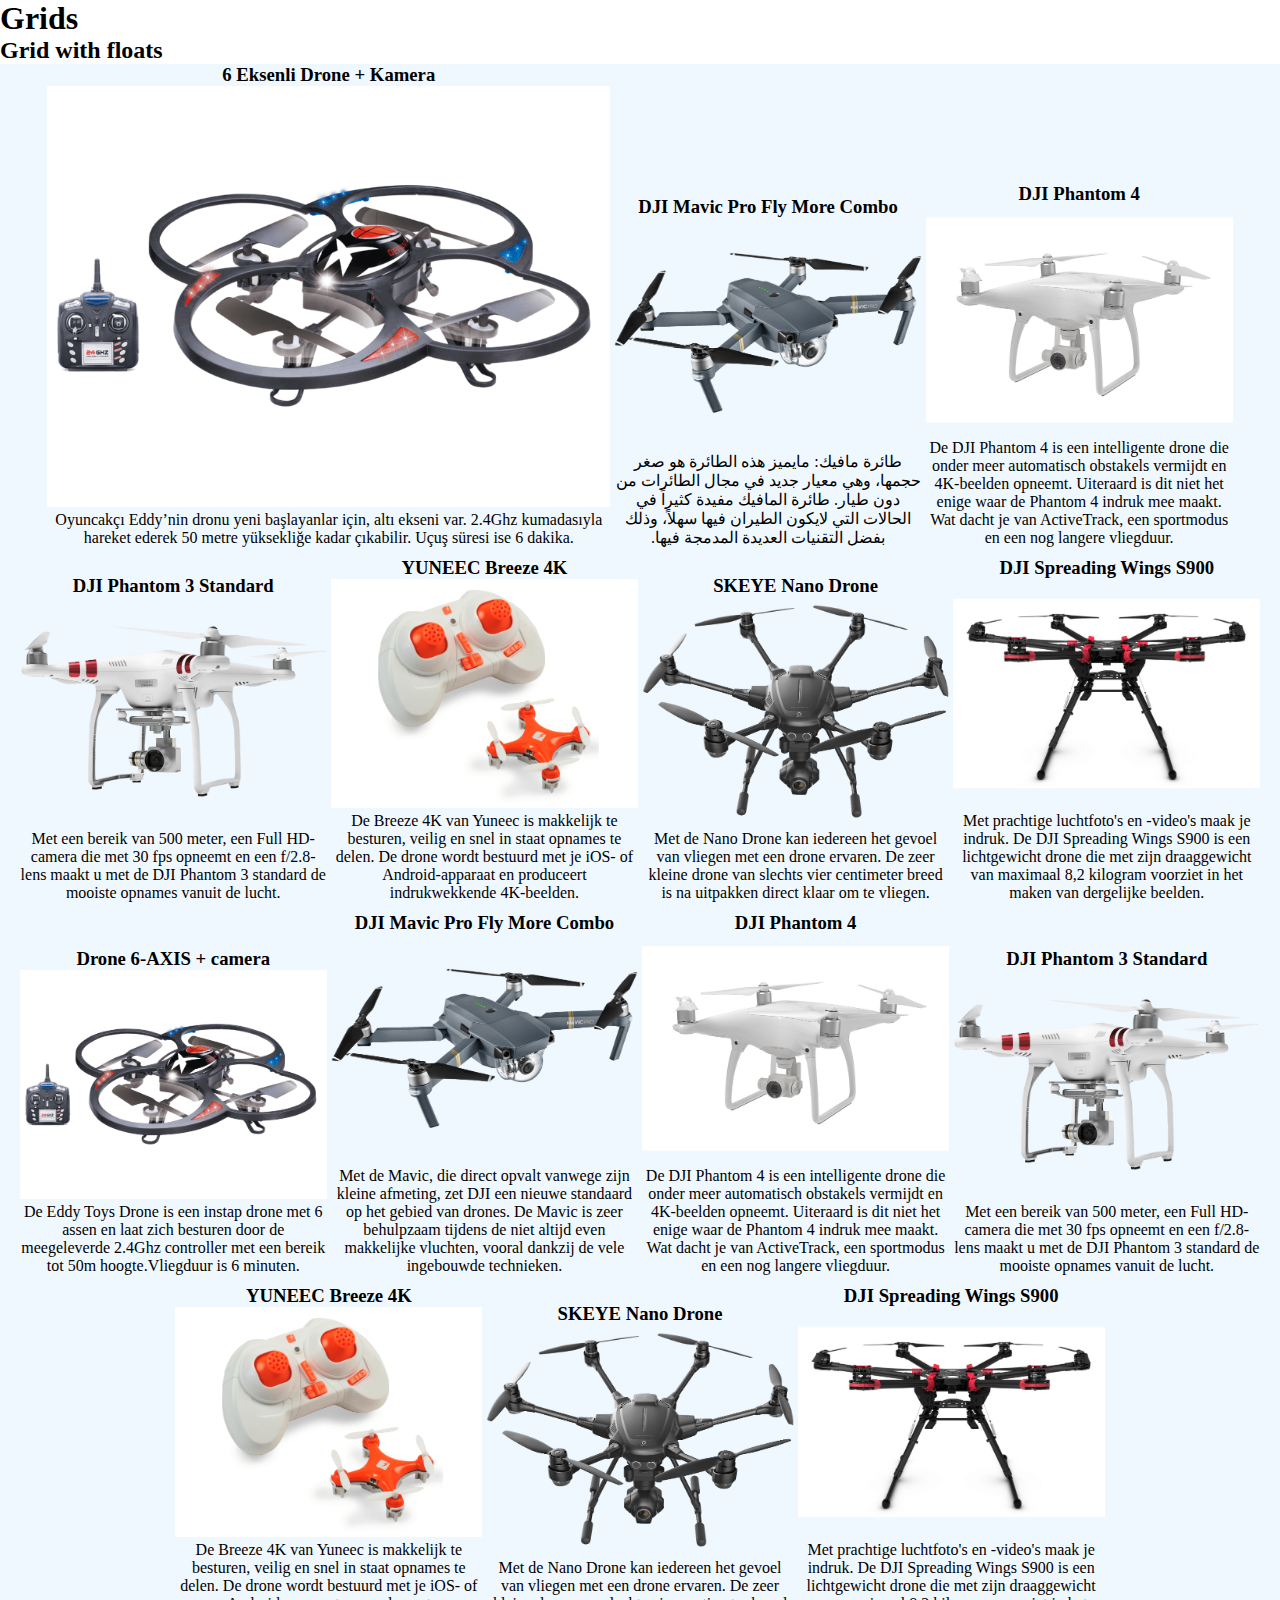
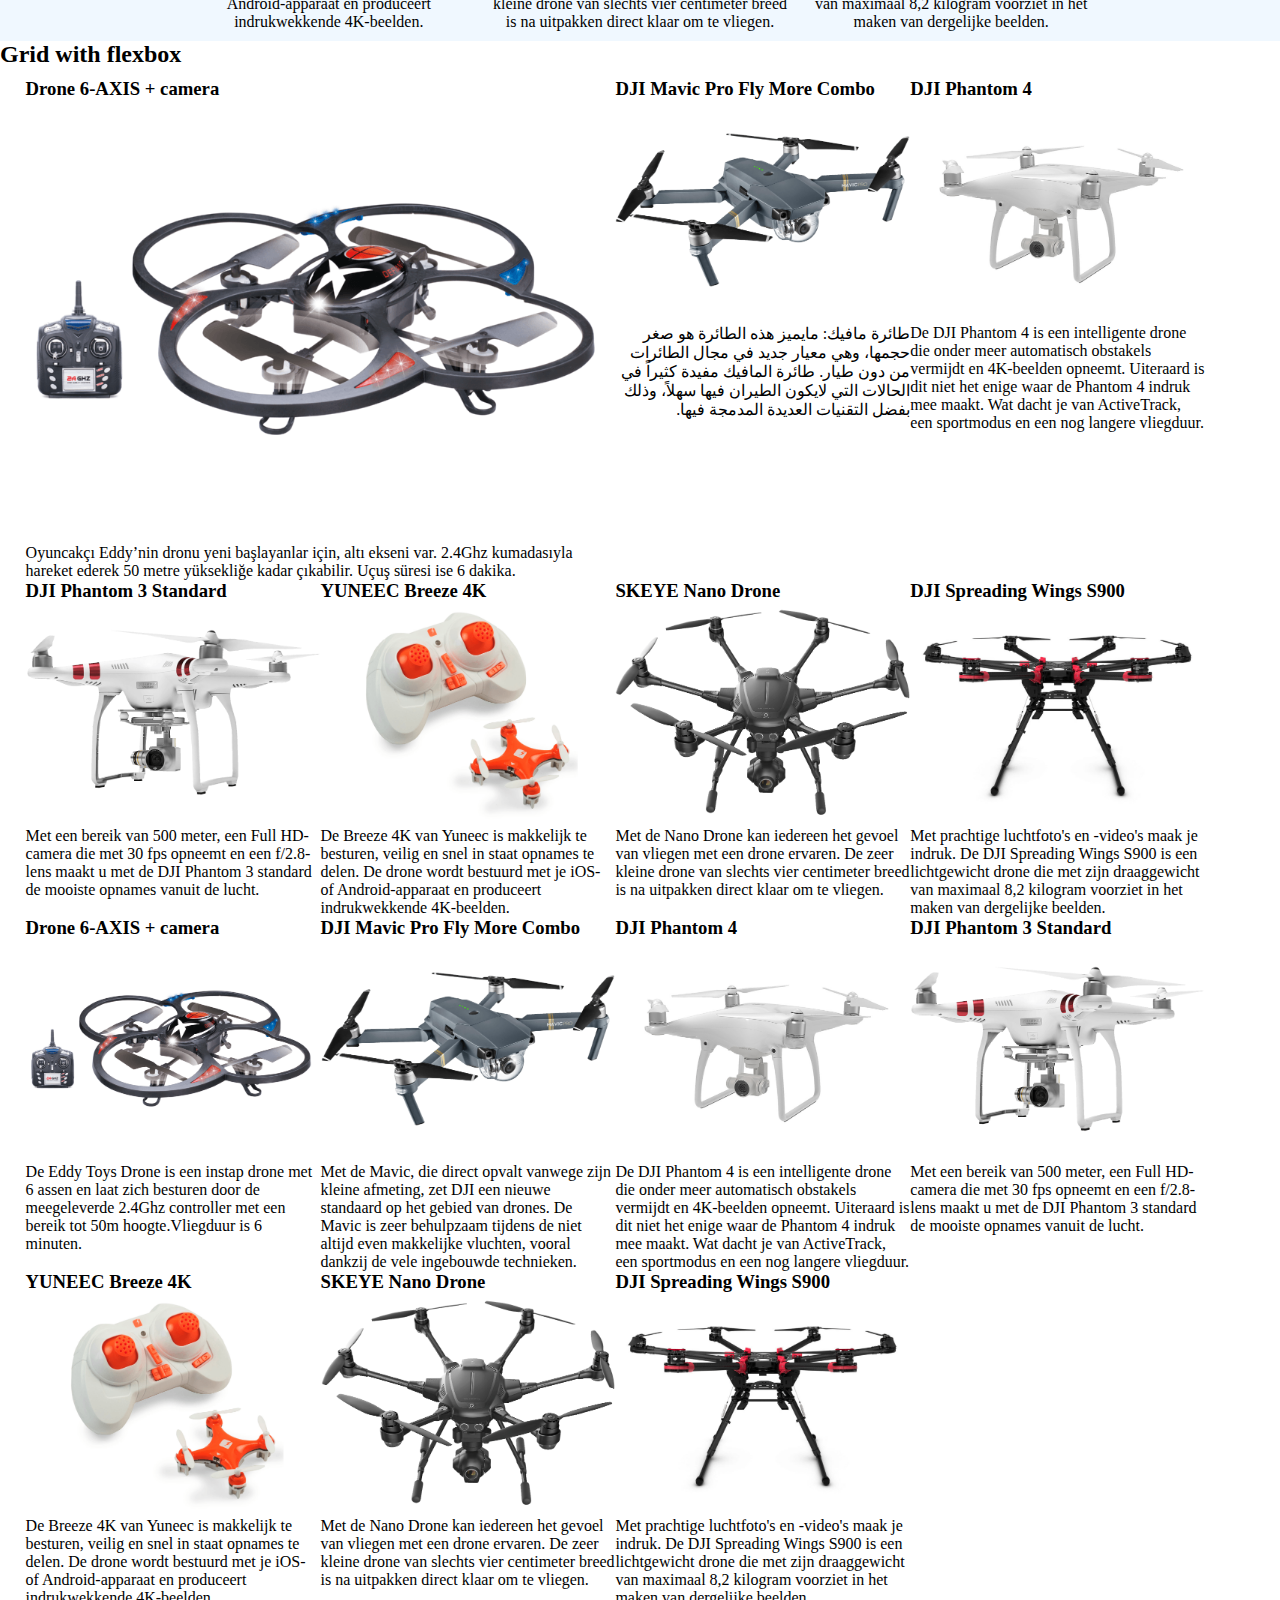
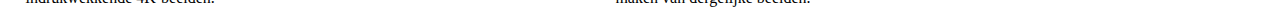
<file: week2/blank/Homework2/index.html>
<!doctype html>
<html>
    <head>
        <meta charset="utf-8">
        <meta name="viewport" content="width=device-width, initial-scale=1.0">
        <title>Grids</title>
        <link rel="stylesheet" href="css/style.css">
    </head>
    <body>
        <header>
            <h1>Grids</h1>
        </header>
        <main>
            <section>
                <h2>Grid with floats</h2>
                <ul id="grid-floats">
                    <li class="grid-item">
                        <h3>6 Eksenli Drone + Kamera</h3>
                        <img src="images/drone1.png">
                        <p>Oyuncakçı Eddy’nin dronu yeni başlayanlar için, altı ekseni var. 2.4Ghz kumadasıyla hareket ederek 50 metre yüksekliğe kadar çıkabilir. Uçuş süresi ise 6 dakika.</p>
                    </li>
                    <li class="grid-item">
                        <h3>DJI Mavic Pro Fly More Combo</h3>
                        <img src="images/drone2.png">
                         <p dir="rtl">طائرة مافيك: مايميز هذه الطائرة هو صغر حجمها، وهي معيار جديد في مجال الطائرات من دون طيار. طائرة المافيك مفيدة كثيراً في الحالات التي لايكون الطيران فيها سهلاً، وذلك بفضل التقنيات العديدة المدمجة فيها.</p>
                    </li>
                    <li class="grid-item">
                        <h3>DJI Phantom 4</h3>
                        <img src="images/drone3.png">
                        <p>De DJI Phantom 4 is een intelligente drone die onder meer automatisch obstakels vermijdt en 4K-beelden opneemt. Uiteraard is dit niet het enige waar de Phantom 4 indruk mee maakt. Wat dacht je van ActiveTrack, een sportmodus en een nog langere vliegduur.</p>
                    </li>
                    <li class="grid-item">
                        <h3>DJI Phantom 3 Standard</h3>
                        <img src="images/drone4.png">
                        <p>Met een bereik van 500 meter, een Full HD-camera die met 30 fps opneemt en een f/2.8-lens maakt u met de DJI Phantom 3 standard de mooiste opnames vanuit de lucht.</p>
                    </li>
                    <li class="grid-item">
                        <h3>YUNEEC Breeze 4K</h3>
                        <img src="images/drone5.png">
                        <p>De Breeze 4K van Yuneec is makkelijk te besturen, veilig en snel in staat opnames te delen. De drone wordt bestuurd met je iOS- of Android-apparaat en produceert indrukwekkende 4K-beelden.</p>
                    </li>
                    <li class="grid-item">
                        <h3>SKEYE Nano Drone</h3>
                        <img src="images/drone6.png">
                        <p>Met de Nano Drone kan iedereen het gevoel van vliegen met een drone ervaren. De zeer kleine drone van slechts vier centimeter breed is na uitpakken direct klaar om te vliegen.</p>
                    </li>
                    <li class="grid-item">
                        <h3>DJI Spreading Wings S900</h3>
                        <img src="images/drone7.png">
                        <p>Met prachtige luchtfoto's en -video's maak je indruk. De DJI Spreading Wings S900 is een lichtgewicht drone die met zijn draaggewicht van maximaal 8,2 kilogram voorziet in het maken van dergelijke beelden.</p>
                    </li>
                    <li class="grid-item">
                        <h3>Drone 6-AXIS + camera</h3>
                        <img src="images/drone1.png">
                        <p>De Eddy Toys Drone is een instap drone met 6 assen en laat zich besturen door de meegeleverde 2.4Ghz controller met een bereik tot 50m hoogte.Vliegduur is 6 minuten.</p>
                    </li>
                    <li class="grid-item">
                        <h3>DJI Mavic Pro Fly More Combo</h3>
                        <img src="images/drone2.png">
                        <p>Met de Mavic, die direct opvalt vanwege zijn kleine afmeting, zet DJI een nieuwe standaard op het gebied van drones. De Mavic is zeer behulpzaam tijdens de niet altijd even makkelijke vluchten, vooral dankzij de vele ingebouwde technieken.</p>
                    </li>
                    <li class="grid-item">
                        <h3>DJI Phantom 4</h3>
                        <img src="images/drone3.png">
                        <p>De DJI Phantom 4 is een intelligente drone die onder meer automatisch obstakels vermijdt en 4K-beelden opneemt. Uiteraard is dit niet het enige waar de Phantom 4 indruk mee maakt. Wat dacht je van ActiveTrack, een sportmodus en een nog langere vliegduur.</p>
                    </li>
                    <li class="grid-item">
                        <h3>DJI Phantom 3 Standard</h3>
                        <img src="images/drone4.png">
                        <p>Met een bereik van 500 meter, een Full HD-camera die met 30 fps opneemt en een f/2.8-lens maakt u met de DJI Phantom 3 standard de mooiste opnames vanuit de lucht.</p>
                    </li>
                    <li class="grid-item">
                        <h3>YUNEEC Breeze 4K</h3>
                        <img src="images/drone5.png">
                        <p>De Breeze 4K van Yuneec is makkelijk te besturen, veilig en snel in staat opnames te delen. De drone wordt bestuurd met je iOS- of Android-apparaat en produceert indrukwekkende 4K-beelden.</p>
                    </li>
                    <li class="grid-item">
                        <h3>SKEYE Nano Drone</h3>
                        <img src="images/drone6.png">
                        <p>Met de Nano Drone kan iedereen het gevoel van vliegen met een drone ervaren. De zeer kleine drone van slechts vier centimeter breed is na uitpakken direct klaar om te vliegen.</p>
                    </li>
                    <li class="grid-item">
                        <h3>DJI Spreading Wings S900</h3>
                        <img src="images/drone7.png">
                        <p>Met prachtige luchtfoto's en -video's maak je indruk. De DJI Spreading Wings S900 is een lichtgewicht drone die met zijn draaggewicht van maximaal 8,2 kilogram voorziet in het maken van dergelijke beelden.</p>
                    </li>
                </ul>
                
            </section>
            <section>
                <h2>Grid with flexbox</h2>
                <ul id="grid-flex">
                    <li class="grid-item">
                        <h3>Drone 6-AXIS + camera</h3>
                        <img src="images/drone1.png">
                        <p>Oyuncakçı Eddy’nin dronu yeni başlayanlar için, altı ekseni var. 2.4Ghz kumadasıyla hareket ederek 50 metre yüksekliğe kadar çıkabilir. Uçuş süresi ise 6 dakika.</p>
                    </li>
                    <li class="grid-item">
                        <h3>DJI Mavic Pro Fly More Combo</h3>
                        <img src="images/drone2.png">
                         <p dir="rtl">طائرة مافيك: مايميز هذه الطائرة هو صغر حجمها، وهي معيار جديد في مجال الطائرات من دون طيار. طائرة المافيك مفيدة كثيراً في الحالات التي لايكون الطيران فيها سهلاً، وذلك بفضل التقنيات العديدة المدمجة فيها.</p>
                    </li>
                    <li class="grid-item">
                        <h3>DJI Phantom 4</h3>
                        <img src="images/drone3.png">
                        <p>De DJI Phantom 4 is een intelligente drone die onder meer automatisch obstakels vermijdt en 4K-beelden opneemt. Uiteraard is dit niet het enige waar de Phantom 4 indruk mee maakt. Wat dacht je van ActiveTrack, een sportmodus en een nog langere vliegduur.</p>
                    </li>
                    <li class="grid-item">
                        <h3>DJI Phantom 3 Standard</h3>
                        <img src="images/drone4.png">
                        <p>Met een bereik van 500 meter, een Full HD-camera die met 30 fps opneemt en een f/2.8-lens maakt u met de DJI Phantom 3 standard de mooiste opnames vanuit de lucht.</p>
                    </li>
                    <li class="grid-item">
                        <h3>YUNEEC Breeze 4K</h3>
                        <img src="images/drone5.png">
                        <p>De Breeze 4K van Yuneec is makkelijk te besturen, veilig en snel in staat opnames te delen. De drone wordt bestuurd met je iOS- of Android-apparaat en produceert indrukwekkende 4K-beelden.</p>
                    </li>
                    <li class="grid-item">
                        <h3>SKEYE Nano Drone</h3>
                        <img src="images/drone6.png">
                        <p>Met de Nano Drone kan iedereen het gevoel van vliegen met een drone ervaren. De zeer kleine drone van slechts vier centimeter breed is na uitpakken direct klaar om te vliegen.</p>
                    </li>
                    <li class="grid-item">
                        <h3>DJI Spreading Wings S900</h3>
                        <img src="images/drone7.png">
                        <p>Met prachtige luchtfoto's en -video's maak je indruk. De DJI Spreading Wings S900 is een lichtgewicht drone die met zijn draaggewicht van maximaal 8,2 kilogram voorziet in het maken van dergelijke beelden.</p>
                    </li>
                    <li class="grid-item">
                        <h3>Drone 6-AXIS + camera</h3>
                        <img src="images/drone1.png">
                        <p>De Eddy Toys Drone is een instap drone met 6 assen en laat zich besturen door de meegeleverde 2.4Ghz controller met een bereik tot 50m hoogte.Vliegduur is 6 minuten.</p>
                    </li>
                    <li class="grid-item">
                        <h3>DJI Mavic Pro Fly More Combo</h3>
                        <img src="images/drone2.png">
                        <p>Met de Mavic, die direct opvalt vanwege zijn kleine afmeting, zet DJI een nieuwe standaard op het gebied van drones. De Mavic is zeer behulpzaam tijdens de niet altijd even makkelijke vluchten, vooral dankzij de vele ingebouwde technieken.</p>
                    </li>
                    <li class="grid-item">
                        <h3>DJI Phantom 4</h3>
                        <img src="images/drone3.png">
                        <p>De DJI Phantom 4 is een intelligente drone die onder meer automatisch obstakels vermijdt en 4K-beelden opneemt. Uiteraard is dit niet het enige waar de Phantom 4 indruk mee maakt. Wat dacht je van ActiveTrack, een sportmodus en een nog langere vliegduur.</p>
                    </li>
                    <li class="grid-item">
                        <h3>DJI Phantom 3 Standard</h3>
                        <img src="images/drone4.png">
                        <p>Met een bereik van 500 meter, een Full HD-camera die met 30 fps opneemt en een f/2.8-lens maakt u met de DJI Phantom 3 standard de mooiste opnames vanuit de lucht.</p>
                    </li>
                    <li class="grid-item">
                        <h3>YUNEEC Breeze 4K</h3>
                        <img src="images/drone5.png">
                        <p>De Breeze 4K van Yuneec is makkelijk te besturen, veilig en snel in staat opnames te delen. De drone wordt bestuurd met je iOS- of Android-apparaat en produceert indrukwekkende 4K-beelden.</p>
                    </li>
                    <li class="grid-item">
                        <h3>SKEYE Nano Drone</h3>
                        <img src="images/drone6.png">
                        <p>Met de Nano Drone kan iedereen het gevoel van vliegen met een drone ervaren. De zeer kleine drone van slechts vier centimeter breed is na uitpakken direct klaar om te vliegen.</p>
                    </li>
                    <li class="grid-item">
                        <h3>DJI Spreading Wings S900</h3>
                        <img src="images/drone7.png">
                        <p>Met prachtige luchtfoto's en -video's maak je indruk. De DJI Spreading Wings S900 is een lichtgewicht drone die met zijn draaggewicht van maximaal 8,2 kilogram voorziet in het maken van dergelijke beelden.</p>
                    </li>
                </ul>
            </section>
        </main>
    </body>
</html>
</file>
<file: week2/blank/Homework2/css/style.css>
:after,
*:before {
  box-sizing: border-box;
}

* {
    padding: 0;
    margin: 0;
  }

  img{
    width: 100%;
  }

  /* Grid Floats */

#grid-floats{
    margin: auto;
    display: block;
    text-align: center;
    background-color: aliceblue;
}

#grid-floats .grid-item{
    display: inline-block;
    width: 24%;
    height: auto;
    margin-bottom: 10px;
  }
 
#grid-floats .grid-item:first-child{
    width: 44%;
  }

ul{
    list-style-type: none;
    padding: 0;
}
  

 /* Grid Flex */

#grid-flex{
    display: flex;
    flex-flow: row wrap;
    align-content: space-around;
    margin: 0 auto;
    padding: 10px;
    width: 96%;
  }

#grid-flex .grid-item{
    width: 24%;
}

#grid-flex .grid-item:first-child{
    width: 48%;
}

@media screen and (max-width: 425px){
    #grid-floats .grid-item:first-child{
        width: 99%;
      }
    #grid-floats .grid-item{
        width: 48%;
      }

    #grid-flex .grid-item:first-child{
        width: 99%;
      }
    #grid-flex .grid-item{
        width: 48%;
      }
}

@media screen and (max-width: 768px) and (min-width: 425px){
    #grid-floats .grid-item:first-child{
        width: 48%;
      }
      
    #grid-floats .grid-item:nth-child(2){
        width: 48%;
      }
    #grid-floats .grid-item{
        width: 29%;
      }

    #grid-flex .grid-item:first-child{
        width: 48%;
      }
      
    #grid-flex .grid-item:nth-child(2){
        width: 48%;
      }
    #grid-flex .grid-item{
        width: 29%;
        align-items: center;
      }
 }
</file>
